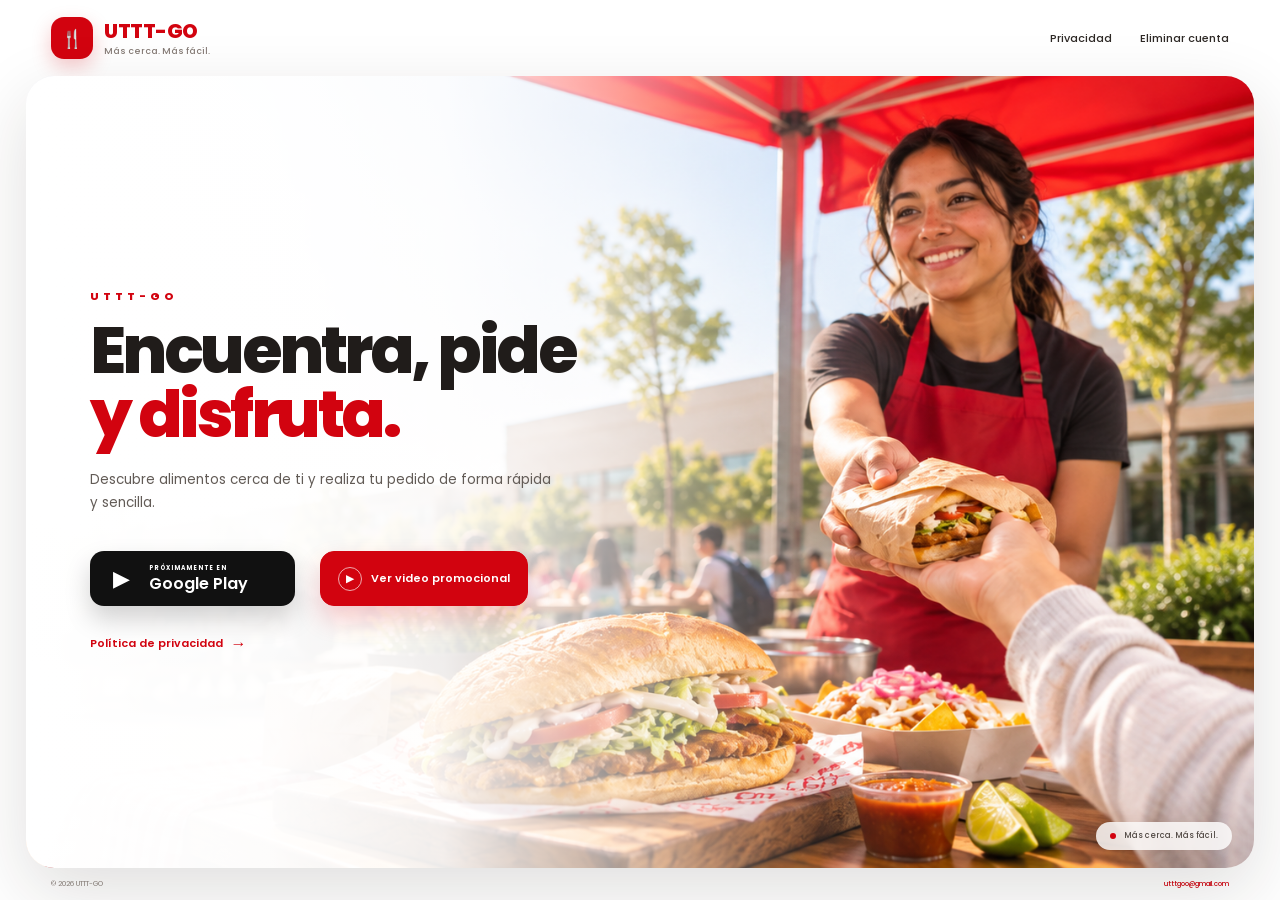
<file: index.html>
<!DOCTYPE html>
<html lang="es">

<head>
  <meta charset="UTF-8">

  <meta
    name="viewport"
    content="width=device-width, initial-scale=1.0"
  >

  <meta
    name="description"
    content="UTTT-GO es una aplicación móvil para descubrir alimentos y realizar pedidos dentro de la comunidad universitaria de la UTTT."
  >

  <title>UTTT-GO | App móvil para pedir alimentos en la UTTT</title>

  <link rel="canonical" href="https://endearing-rolypoly-77d434.netlify.app/">

  <meta property="og:type" content="website">
  <meta property="og:locale" content="es_MX">
  <meta property="og:url" content="https://endearing-rolypoly-77d434.netlify.app/">
  <meta property="og:title" content="UTTT-GO | App móvil para pedir alimentos en la UTTT">
  <meta property="og:description" content="Descubre alimentos y realiza pedidos desde una aplicación móvil pensada para la comunidad universitaria de la UTTT.">
  <meta property="og:image" content="https://endearing-rolypoly-77d434.netlify.app/assets/hero-campus.png">
  <meta property="og:image:type" content="image/png">
  <meta property="og:image:width" content="1680">
  <meta property="og:image:height" content="942">
  <meta property="og:image:alt" content="Vendedora ofreciendo alimentos en una comunidad universitaria">

  <meta name="twitter:card" content="summary_large_image">
  <meta name="twitter:title" content="UTTT-GO | App móvil para pedir alimentos en la UTTT">
  <meta name="twitter:description" content="Descubre alimentos y realiza pedidos desde una aplicación móvil pensada para la comunidad universitaria de la UTTT.">
  <meta name="twitter:image" content="https://endearing-rolypoly-77d434.netlify.app/assets/hero-campus.png">
  <meta name="twitter:image:alt" content="Vendedora ofreciendo alimentos en una comunidad universitaria">

  <link
    rel="preload"
    as="image"
    href="assets/hero-campus.png"
    fetchpriority="high"
  >

  <script type="application/ld+json">
    {
      "@context": "https://schema.org",
      "@graph": [
        {
          "@type": "WebSite",
          "@id": "https://endearing-rolypoly-77d434.netlify.app/#website",
          "url": "https://endearing-rolypoly-77d434.netlify.app/",
          "name": "UTTT-GO",
          "description": "Aplicación móvil para descubrir alimentos y realizar pedidos dentro de la comunidad universitaria de la UTTT.",
          "inLanguage": "es-MX"
        },
        {
          "@type": "SoftwareApplication",
          "@id": "https://endearing-rolypoly-77d434.netlify.app/#application",
          "name": "UTTT-GO",
          "description": "Aplicación móvil para descubrir alimentos y realizar pedidos dentro de la comunidad universitaria de la UTTT.",
          "applicationCategory": "FoodOrderingApplication",
          "image": "https://endearing-rolypoly-77d434.netlify.app/assets/hero-campus.png",
          "url": "https://endearing-rolypoly-77d434.netlify.app/",
          "inLanguage": "es-MX"
        }
      ]
    }
  </script>

  <link rel="preconnect" href="https://fonts.googleapis.com">

  <link
    rel="preconnect"
    href="https://fonts.gstatic.com"
    crossorigin
  >

  <link
    href="https://fonts.googleapis.com/css2?family=Poppins:wght@400;500;600;700;800&display=swap"
    rel="stylesheet"
  >

  <link rel="stylesheet" href="styles.css">
</head>

<body>

  <main class="landing">

    <!-- HEADER -->
    <header class="header">

      <a class="brand" href="#">

        <div class="brand-icon">
          🍴
        </div>

        <div class="brand-copy">
          <strong>UTTT-GO</strong>
          <span>Más cerca. Más fácil.</span>
        </div>

      </a>

      <nav class="nav">

        <a
          href="https://utttgo-2026.github.io/utttgo-legal/privacidad.html"
          target="_blank"
          rel="noopener noreferrer"
        >
          Privacidad
        </a>

        <a
          href="https://utttgo-2026.github.io/utttgo-legal/eliminar-cuenta.html"
          target="_blank"
          rel="noopener noreferrer"
        >
          Eliminar cuenta
        </a>

      </nav>

    </header>


    <!-- HERO -->
    <section class="hero">

      <div class="hero-overlay"></div>

      <div class="hero-content">

        <p class="eyebrow">
          UTTT-GO
        </p>

        <h1>
          Encuentra, pide
          <span>y disfruta.</span>
        </h1>

        <p class="description">
          Descubre alimentos cerca de ti y realiza tu pedido
          de forma rápida y sencilla.
        </p>

        <div class="actions">

          <div class="play-button">

            <span class="play-icon">
              ▶
            </span>

            <div class="play-copy">
              <small>PRÓXIMAMENTE EN</small>
              <strong>Google Play</strong>
            </div>

          </div>

          <button
            class="video-button"
            type="button"
            aria-haspopup="dialog"
            aria-controls="video-modal"
            aria-expanded="false"
          >
            <span class="video-button-icon" aria-hidden="true">▶</span>
            <span>Ver video promocional</span>
          </button>

          <a
            class="privacy-button"
            href="https://utttgo-2026.github.io/utttgo-legal/privacidad.html"
            target="_blank"
            rel="noopener noreferrer"
          >
            Política de privacidad
            <span>→</span>
          </a>

        </div>

      </div>


      <div class="hero-signature">
        <span></span>
        Más cerca. Más fácil.
      </div>

    </section>

    <div
      class="video-modal"
      id="video-modal"
      role="dialog"
      aria-modal="true"
      aria-labelledby="video-modal-title"
      hidden
    >
      <div class="video-modal-content">
        <div class="video-modal-header">
          <h2 id="video-modal-title">Video promocional</h2>
          <button class="video-modal-close" type="button" aria-label="Cerrar video">
            <span aria-hidden="true">&times;</span>
          </button>
        </div>
        <div class="video-frame" data-video-frame></div>
      </div>
    </div>


    <!-- FOOTER MÍNIMO -->
    <div class="bottom-bar">

      <span>
        © 2026 UTTT-GO
      </span>

      <a href="mailto:utttgoo@gmail.com">
        utttgoo@gmail.com
      </a>

    </div>

  </main>

  <script>
    const videoButton = document.querySelector(".video-button");
    const videoModal = document.querySelector(".video-modal");
    const videoFrame = videoModal.querySelector("[data-video-frame]");
    const closeButton = videoModal.querySelector(".video-modal-close");
    const youtubeUrl = "https://www.youtube-nocookie.com/embed/VQ7ASLKcpGI?autoplay=1&rel=0";

    function openVideo() {
      const iframe = document.createElement("iframe");

      iframe.src = youtubeUrl;
      iframe.title = "Video promocional de UTTT-GO";
      iframe.allow = "autoplay; encrypted-media; picture-in-picture";
      iframe.allowFullscreen = true;

      videoFrame.appendChild(iframe);
      videoModal.hidden = false;
      videoButton.setAttribute("aria-expanded", "true");
      document.body.classList.add("modal-open");
      closeButton.focus();
    }

    function closeVideo() {
      videoModal.hidden = true;
      videoFrame.replaceChildren();
      videoButton.setAttribute("aria-expanded", "false");
      document.body.classList.remove("modal-open");
      videoButton.focus();
    }

    videoButton.addEventListener("click", openVideo);
    closeButton.addEventListener("click", closeVideo);

    videoModal.addEventListener("click", (event) => {
      if (event.target === videoModal) {
        closeVideo();
      }
    });

    document.addEventListener("keydown", (event) => {
      if (videoModal.hidden) {
        return;
      }

      if (event.key === "Tab") {
        const focusableElements = videoModal.querySelectorAll(
          "button, iframe, [href], input, select, textarea, [tabindex]:not([tabindex=\"-1\"])",
        );
        const firstElement = focusableElements[0];
        const lastElement = focusableElements[focusableElements.length - 1];

        if (event.shiftKey && document.activeElement === firstElement) {
          event.preventDefault();
          lastElement.focus();
        } else if (!event.shiftKey && document.activeElement === lastElement) {
          event.preventDefault();
          firstElement.focus();
        }
      }

      if (event.key === "Escape") {
        closeVideo();
      }
    });
  </script>

</body>

</html>
</file>
<file: styles.css>
/* =========================================================
   UTTT-GO LANDING
   Hero visual / Sin scroll
========================================================= */

:root {
  --primary: #d2030f;
  --primary-dark: #a8020c;

  --text: #201c1a;
  --text-soft: #625b56;
  --white: #ffffff;

  --shadow:
    0 24px 70px rgba(34, 25, 20, 0.14);
}


/* =========================
   RESET
========================= */

* {
  box-sizing: border-box;
  margin: 0;
  padding: 0;
}

html,
body {
  width: 100%;
  height: 100%;
  overflow: hidden;
}

body {
  font-family:
    "Poppins",
    Arial,
    sans-serif;

  background: #ffffff;
  color: var(--text);

  -webkit-font-smoothing: antialiased;
}

a {
  text-decoration: none;
  color: inherit;
}


/* =========================
   LANDING
========================= */

.landing {
  height: 100vh;
  height: 100dvh;

  display: grid;

  grid-template-rows:
    76px
    minmax(0, 1fr)
    32px;

  overflow: hidden;

  background: #ffffff;
}


/* =========================
   HEADER
========================= */

.header {
  width: min(1240px, 92%);
  height: 100%;

  margin: 0 auto;

  display: flex;
  align-items: center;
  justify-content: space-between;
}


/* BRAND */

.brand {
  display: flex;
  align-items: center;
  gap: 11px;
}

.brand-icon {
  width: 42px;
  height: 42px;

  display: flex;
  align-items: center;
  justify-content: center;

  border-radius: 13px;

  background: var(--primary);

  color: #ffffff;

  font-size: 18px;

  box-shadow:
    0 8px 20px rgba(210, 3, 15, 0.22);
}

.brand-copy {
  display: flex;
  flex-direction: column;

  line-height: 1;
}

.brand-copy strong {
  color: var(--primary);

  font-size: 20px;
  font-weight: 800;

  letter-spacing: -0.5px;
}

.brand-copy span {
  margin-top: 6px;

  color: #857b75;

  font-size: 9px;
  font-weight: 500;
}


/* NAV */

.nav {
  display: flex;
  align-items: center;

  gap: 28px;
}

.nav a {
  position: relative;

  color: #2e2926;

  font-size: 11px;
  font-weight: 500;

  transition: 0.2s ease;
}

.nav a::after {
  content: "";

  position: absolute;

  left: 0;
  bottom: -6px;

  width: 0;
  height: 2px;

  background: var(--primary);

  transition: width 0.2s ease;
}

.nav a:hover {
  color: var(--primary);
}

.nav a:hover::after {
  width: 100%;
}


/* =========================
   HERO
========================= */

.hero {
  position: relative;

  width: min(1240px, 96%);
  height: 100%;

  margin: 0 auto;

  overflow: hidden;

  border-radius: 28px;

  background-image:
    url("assets/hero-campus.png");

  background-size: cover;

  /*
    Movemos ligeramente la fotografía
    hacia la derecha para mantener
    protagonista a la vendedora.
  */
  background-position: center right;

  background-repeat: no-repeat;

  box-shadow: var(--shadow);
}


/* =========================
   OVERLAY

   IMPORTANTE:
   Mucho menos blanco que antes para
   que la imagen tenga protagonismo.
========================= */

.hero-overlay {
  position: absolute;
  inset: 0;

  z-index: 1;

  background:
    linear-gradient(
      90deg,
      rgba(255, 255, 255, 1) 0%,
      rgba(255, 255, 255, 0.98) 20%,
      rgba(255, 255, 255, 0.91) 34%,
      rgba(255, 255, 255, 0.58) 47%,
      rgba(255, 255, 255, 0.14) 61%,
      rgba(255, 255, 255, 0) 74%
    );
}


/* =========================
   HERO CONTENT
========================= */

.hero-content {
  position: relative;

  z-index: 2;

  width: 48%;
  max-width: 610px;
  height: 100%;

  display: flex;
  flex-direction: column;
  justify-content: center;

  padding-left:
    clamp(42px, 5vw, 72px);

  padding-right: 10px;
}


/* =========================
   EYEBROW
========================= */

.eyebrow {
  margin-bottom: 14px;

  color: var(--primary);

  font-size: 11px;
  font-weight: 800;

  letter-spacing: 4px;

  text-transform: uppercase;
}


/* =========================
   TITLE
========================= */

.hero h1 {
  max-width: 610px;

  margin-bottom:
    clamp(18px, 2.5vh, 24px);

  color: var(--text);

  font-size:
    clamp(
      52px,
      5.1vw,
      72px
    );

  font-weight: 800;

  line-height: 0.98;

  letter-spacing: -3.5px;
}

.hero h1 span {
  display: block;

  color: var(--primary);
}


/* =========================
   DESCRIPTION
========================= */

.description {
  max-width: 470px;

  margin-bottom:
    clamp(28px, 4vh, 40px);

  color: var(--text-soft);

  font-size:
    clamp(
      12px,
      1.05vw,
      15px
    );

  font-weight: 400;

  line-height: 1.7;
}


/* =========================
   ACTIONS
========================= */

.actions {
  display: flex;
  align-items: center;
  flex-wrap: wrap;

  gap: 25px;
}


/* GOOGLE PLAY */

.play-button {
  min-width: 205px;
  height: 55px;

  display: flex;
  align-items: center;

  gap: 12px;

  padding: 9px 17px;

  border-radius: 14px;

  background: #111111;

  color: #ffffff;

  box-shadow:
    0 13px 26px rgba(0, 0, 0, 0.18);
}

.play-icon {
  width: 30px;
  height: 30px;

  display: flex;
  align-items: center;
  justify-content: center;

  font-size: 22px;
}

.play-copy {
  display: flex;
  flex-direction: column;

  line-height: 1;
}

.play-copy small {
  margin-bottom: 5px;

  font-size: 6px;
  font-weight: 700;

  letter-spacing: 1.1px;
}

.play-copy strong {
  font-size: 16px;
  font-weight: 600;
}


/* PROMOTIONAL VIDEO */

.video-button {
  min-height: 55px;
  display: inline-flex;
  align-items: center;
  justify-content: center;
  gap: 9px;
  padding: 9px 17px;
  border: 1px solid var(--primary);
  border-radius: 14px;
  background: var(--primary);
  color: var(--white);
  cursor: pointer;
  font: inherit;
  font-size: 11px;
  font-weight: 600;
  white-space: nowrap;
  box-shadow: 0 13px 26px rgba(210, 3, 15, 0.2);
  transition: background 0.2s ease, border-color 0.2s ease, transform 0.2s ease;
}

.video-button:hover,
.video-button:focus-visible {
  border-color: var(--primary-dark);
  background: var(--primary-dark);
}

.video-button:focus-visible,
.video-modal-close:focus-visible {
  outline: 3px solid rgba(210, 3, 15, 0.35);
  outline-offset: 3px;
}

.video-button:hover {
  transform: translateY(-2px);
}

.video-button-icon {
  width: 24px;
  height: 24px;
  display: inline-flex;
  align-items: center;
  justify-content: center;
  border: 1px solid rgba(255, 255, 255, 0.65);
  border-radius: 50%;
  font-size: 10px;
}


/* VIDEO MODAL */

.video-modal[hidden] {
  display: none;
}

.video-modal {
  position: fixed;
  inset: 0;
  z-index: 10;
  display: flex;
  align-items: center;
  justify-content: center;
  padding: 24px;
  background: rgba(18, 12, 12, 0.82);
  overflow-y: auto;
}

.video-modal-content {
  width: min(430px, 100%);
  padding: 18px;
  border: 1px solid rgba(255, 255, 255, 0.14);
  border-radius: 20px;
  background: #171313;
  box-shadow: 0 24px 80px rgba(0, 0, 0, 0.4);
}

.video-modal-header {
  display: flex;
  align-items: center;
  justify-content: space-between;
  gap: 16px;
  margin-bottom: 14px;
  color: var(--white);
}

.video-modal-header h2 {
  font-size: 16px;
  font-weight: 600;
}

.video-modal-close {
  width: 36px;
  height: 36px;
  display: inline-flex;
  align-items: center;
  justify-content: center;
  flex: 0 0 auto;
  border: 1px solid rgba(255, 255, 255, 0.35);
  border-radius: 50%;
  background: transparent;
  color: var(--white);
  cursor: pointer;
  font: inherit;
  font-size: 25px;
  line-height: 1;
}

.video-modal-close:hover {
  background: var(--primary);
  border-color: var(--primary);
}

.video-frame {
  position: relative;
  width: min(430px, 100%, calc((100dvh - 150px) * 9 / 16));
  aspect-ratio: 9 / 16;
  overflow: hidden;
  border-radius: 12px;
  background: #000000;
}

.video-frame iframe {
  position: absolute;
  inset: 0;
  width: 100%;
  height: 100%;
  border: 0;
}

.modal-open {
  overflow: hidden;
}


/* PRIVACY */

.privacy-button {
  display: flex;
  align-items: center;

  gap: 8px;

  color: var(--primary);

  font-size: 11px;
  font-weight: 600;

  white-space: nowrap;

  transition: 0.2s ease;
}

.privacy-button span {
  font-size: 16px;

  transition:
    transform 0.2s ease;
}

.privacy-button:hover {
  color: var(--primary-dark);
}

.privacy-button:hover span {
  transform:
    translateX(5px);
}


/* =========================
   SIGNATURE
========================= */

.hero-signature {
  position: absolute;

  z-index: 2;

  right: 22px;
  bottom: 18px;

  display: flex;
  align-items: center;

  gap: 8px;

  padding: 8px 14px;

  border-radius: 100px;

  background:
    rgba(255, 255, 255, 0.82);

  backdrop-filter:
    blur(12px);

  color: #514944;

  font-size: 8px;
  font-weight: 500;

  box-shadow:
    0 8px 25px rgba(0, 0, 0, 0.08);
}

.hero-signature span {
  width: 6px;
  height: 6px;

  border-radius: 50%;

  background: var(--primary);
}


/* =========================
   BOTTOM BAR
========================= */

.bottom-bar {
  width: min(1240px, 92%);
  height: 100%;

  margin: 0 auto;

  display: flex;
  align-items: center;
  justify-content: space-between;

  color: #928984;

  font-size: 7px;
}

.bottom-bar a {
  color: var(--primary);
  font-weight: 500;
}


/* =========================================================
   LAPTOP 1366 x 768
========================================================= */

@media (max-height: 780px) and (min-width: 801px) {

  .landing {
    grid-template-rows:
      65px
      minmax(0, 1fr)
      27px;
  }

  .brand-icon {
    width: 38px;
    height: 38px;

    font-size: 16px;
  }

  .brand-copy strong {
    font-size: 17px;
  }

  .hero {
    border-radius: 22px;
  }

  .hero-content {
    width: 50%;

    padding-left: 42px;
  }

  .eyebrow {
    margin-bottom: 10px;

    font-size: 9px;
  }

  .hero h1 {
    margin-bottom: 14px;

    font-size:
      clamp(
        45px,
        4.5vw,
        61px
      );

    letter-spacing: -3px;
  }

  .description {
    max-width: 440px;

    margin-bottom: 25px;

    font-size: 11px;
  }

  .play-button {
    min-width: 190px;
    height: 49px;
  }

  .video-button {
    min-height: 49px;
  }

  .play-copy strong {
    font-size: 15px;
  }

}


/* =========================================================
   TABLET
========================================================= */

@media (max-width: 800px) {

  .landing {
    grid-template-rows:
      60px
      minmax(0, 1fr)
      25px;
  }

  .header {
    width: 94%;
  }

  .brand-icon {
    width: 34px;
    height: 34px;

    font-size: 15px;
  }

  .brand-copy strong {
    font-size: 15px;
  }

  .brand-copy span {
    display: none;
  }

  .nav {
    gap: 15px;
  }

  .nav a {
    font-size: 9px;
  }

  .hero {
    width: 97%;

    background-position:
      67% center;

    border-radius: 20px;
  }

  .hero-overlay {
    background:
      linear-gradient(
        90deg,
        rgba(255,255,255,1) 0%,
        rgba(255,255,255,0.98) 40%,
        rgba(255,255,255,0.68) 65%,
        rgba(255,255,255,0.05) 100%
      );
  }

  .hero-content {
    width: 67%;

    padding-left: 28px;
  }

  .hero h1 {
    font-size:
      clamp(
        38px,
        7vw,
        53px
      );

    letter-spacing: -2px;
  }

  .description {
    max-width: 370px;

    font-size: 10px;
  }

}


/* =========================================================
   MOBILE
========================================================= */

@media (max-width: 600px) {

  .landing {
    grid-template-rows:
      54px
      minmax(0, 1fr)
      23px;

    min-height: 100vh;
    height: auto;
    overflow: visible;
  }

  body {
    overflow-y: auto;
  }

  .header {
    width: 94%;
  }

  .brand-icon {
    width: 32px;
    height: 32px;

    font-size: 13px;
  }

  .brand-copy strong {
    font-size: 14px;
  }

  .nav a {
    font-size: 8px;
  }

  .nav a:last-child {
    display: none;
  }

  .hero {
    width: 100%;

    border-radius: 0;

    background-position:
      68% center;
  }

  .hero-overlay {
    background:
      linear-gradient(
        90deg,
        rgba(255,255,255,1) 0%,
        rgba(255,255,255,0.98) 48%,
        rgba(255,255,255,0.7) 73%,
        rgba(255,255,255,0.12) 100%
      );
  }

  .hero-content {
    width: 85%;

    padding-left: 22px;
  }

  .eyebrow {
    font-size: 8px;

    margin-bottom: 8px;
  }

  .hero h1 {
    margin-bottom: 12px;

    font-size:
      clamp(
        35px,
        10vw,
        46px
      );

    letter-spacing: -2px;
  }

  .description {
    max-width: 330px;

    margin-bottom: 20px;

    font-size: 9px;

    line-height: 1.6;
  }

  .actions {
    flex-direction: column;

    align-items: flex-start;

    gap: 11px;
  }

  .play-button {
    min-width: 175px;
    height: 45px;

    padding: 7px 12px;
  }

  .video-button {
    min-height: 45px;
    padding: 7px 12px;
    font-size: 10px;
  }

  .play-copy strong {
    font-size: 14px;
  }

  .privacy-button {
    font-size: 9px;
  }

  .hero-signature {
    display: none;
  }

  .bottom-bar {
    width: 93%;

    font-size: 6px;
  }

  .video-modal {
    align-items: center;
    padding: 14px;
  }

  .video-modal-content {
    padding: 12px;
    border-radius: 16px;
  }

  .video-modal-header h2 {
    font-size: 14px;
  }

}
</file>
